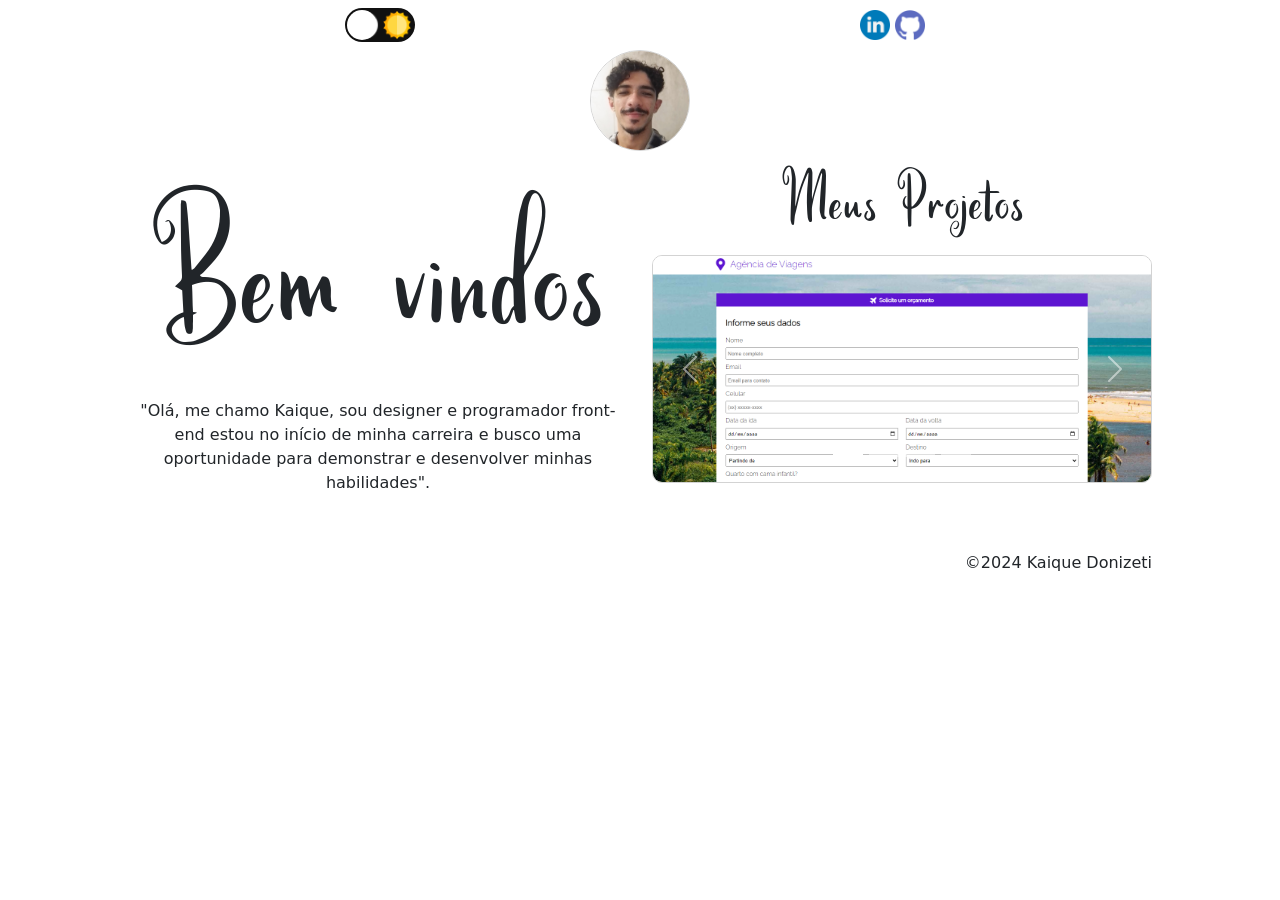
<file: index.html>
<!DOCTYPE html>
<html lang="pt-br">
<head>
    <meta charset="UTF-8">
    <meta name="viewport" content="width=device-width, initial-scale=1.0">
    <link rel="stylesheet" href="css/estilo.css">
    <link rel="shortcut icon" href="img/p.png" type="image/x-icon">  
    <link rel="stylesheet" href="css bootstrap/bootstrap.min.css">
    <script src="javascript/bootstrap.bundle.min.js"></script>
    <title>Meu Portifólio</title>
</head>
<body>
    <header>
        <div>
            <input type="checkbox" class="checkbox" id="chk">

            <label class="label" for="chk">
                <img class="fas fa-moon" src="img/lua.png">
                <img class="fas fa-sun" src="img/sol.png">
                <div class="ball"></div>
            </label>
        </div>

        <div class="redeSocial">
            <a href="https://linkedin.com/in/kaique-donizeti-da-silva" target="_blank"><img id="icon" src="img/linkedin.png" alt=""></a>
            <a href="https://github.com/kaiquedonizeti" target="_blank"><img id="icon" src="img/github.png" alt=""></a>
        </div>
        
    </header>
<main>
    <img id="img-persona" src="img/20230720_213051 (2).jpg" alt="">
    <div class="apresentacao"> 
        <h1>Bem vindos</h1>
        <p>"Olá, me chamo Kaique, sou designer e programador front-end estou no início de minha carreira e busco uma oportunidade para demonstrar e desenvolver minhas habilidades".</p>
    </div>

    <div class="projetos">
        <h1>Meus Projetos</h1>
        
    <div id="carrossel" class="carousel slide" data-bs-ride="carousel">
        <div class="carousel-indicators">
            <button type="button" data-bs-target="#carrossel" data-bs-slide-to="0" class="active" aria-current="true" aria-label="Slide 1"></button>
            <button type="button" data-bs-target="#carrossel" data-bs-slide-to="1" aria-current="2"></button>
            <button type="button" data-bs-target="#carrossel" data-bs-slide-to="2" aria-current="3"></button>
            <button type="button" data-bs-target="#carrossel" data-bs-slide-to="3" aria-current="4"></button>
        </div>

        <div class="carousel-inner">
            <div class="carousel-item active">
                <a href="https://kaiquedonizeti.github.io/agencia-de-viagem/" target="_blank"><img src="img/agencia de viagens.png" alt="" class="d-block w-100"></a>
            </div>

            <div class="carousel-item">
                <a href="https://kaiquedonizeti.github.io/clinica-medica/" target="_blank"><img src="img/clinica medica.png" alt="" class="d-block w-100"></a>
            </div>

            <div class="carousel-item">
                <a href="https://kaiquedonizeti.github.io/pousada-web/" target="_blank"><img src="img/pouada secreta.png" alt="" class="d-block w-100"></a>
            </div>

            <div class="carousel-item">
                <a href="https://kaiquedonizeti.github.io/Projeto-web/" target="_blank"><img src="img/museu de jogos.png" alt="" class="d-block w-100"></a>
            </div>
        </div>

        <button class="carousel-control-prev" type="button" data-bs-target="#carrossel" data-bs-slide="prev">
            <span class="carousel-control-prev-icon" aria-hidden="true"></span>
            <span class="visually-hidden">Previous</span>
        </button>

        <button class="carousel-control-next" type="button" data-bs-target="#carrossel" data-bs-slide="next">
            <span class="carousel-control-next-icon" aria-hidden="true"></span>
            <span class="visually-hidden">Next</span>
        </button>
    </div>
    </div>
    <script src="javascript/modark.js"></script>
</main>
<footer>
    <p>&copy;2024 Kaique Donizeti</p>
</footer>
</body>
</html>
</file>
<file: css/estilo.css>
*{
   margin: 0;
   padding: 0;
   box-sizing: border-box;
   max-width: 1024px;
   margin: auto;
}
body{
    width: 100%;
    height: 100%;
    transition: background 0.2s linear;
}
body.dark {
    background-color: #0e0d0d;
    color: #fff;
}
.checkbox{
    opacity: 0;
    position: absolute;
}
.label{
    background-color: #111;
    width: 70px;
    border-radius: 50px;
    padding: 2px;
    cursor: pointer;
    display: flex;
    align-items: center;
    justify-content: space-between;
    position: relative;
}
.label > .ball{
    background-color: #fff;
    border-radius: 50%;
    position: absolute;
    top: 2px;
    height: 30px;
    width: 30px;

    transform: translateX(0px);
    transition: transform 0.2s linear;
}
.checkbox:checked + .label > .ball{
    transform: translateX(36px);
}
#icon, .fas{
    width: 30px;
}
@font-face {
    font-family: Caly;
    src: url(../calinastiya/Calinastiya.ttf);
}
head .white{
    background-color: #fff;
}
header{
    width: 100%;
    display: flex;
    justify-content: space-between;
}
header > .redeSocial{
    padding: 10px;
}
header > .icone{
    padding: 10px;
}
.apresentacao{
    width: 500px;
    float: left;
    flex-wrap: wrap;
}
#img-persona{
    border: 1px solid #d3d3d3;
    width: 100px;
    border-radius: 50px;
    margin: auto;
    display: block;
}
.apresentacao > h1{
    font-size: 200px;
    font-family: Caly;
    text-align: center;
}
.apresentacao > p{
    text-align: center;
}
.projetos{
    height: 350px;
    width: 500px;
    float: right;
    flex-wrap: wrap;
}
.projetos > h1{
    font-family: Caly;
    font-size: 80px;
    text-align: center;
}
.carousel-inner > .carousel-item > a > img{
    border-radius: 10px;
    border: 1px solid #d3d3d3;
}
footer{
    margin-top: 400px;
    width: 100%;
    text-align: right;
}
footer > p{
    font-weight: 500;
}

@media (min-width: 320px) and (max-width: 425px){
    .apresentacao{
        width: 100%;
        margin-bottom: 40px;
    }
    .apresentacao > h1{
        font-size: 100px;
           
    }
    .apresentacao > p{
        width: 300px;
        margin: auto;
    }
    .projetos{
        width: 100%;
    }
    .projetos > #carrossel{
        padding: 10px;
    }
    footer{
        text-align: center;
    }
}
@media (min-width: 768px) and (max-width: 1024px){
    .apresentacao{
        width: 100%;
        margin-bottom: 40px;
    }
    .apresentacao > h1{
        font-size: 200px;

    }
    .apresentacao > p{
        width: 400px;
        margin: auto;
        font-size: 20px;
    }
    .projetos{
        width: 100%;
    }
    .projetos > #carrossel{
        padding: 10px;
    }
    footer{
        margin-top: 1000px;
        text-align: center;
     }
}
</file>
